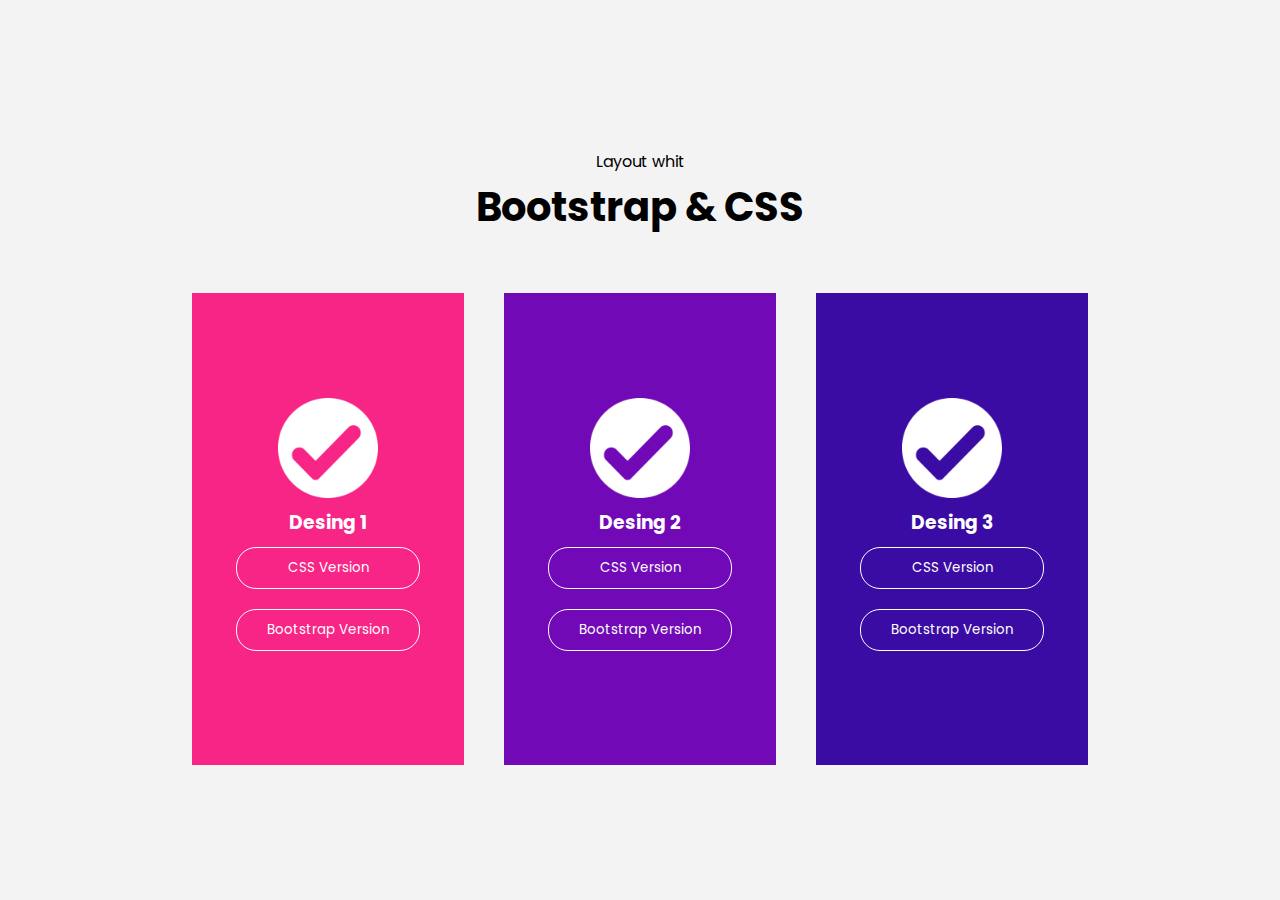
<file: index.html>
<!DOCTYPE html>
<html lang="es">

<head>
    <meta charset="UTF-8">
    <meta name="viewport" content="width=device-width, initial-scale=1.0">
    <link rel="stylesheet" type="text/css" href="styles.css">
    <title>Proyecto - Semana 2</title>
</head>

<body>
    <div class="container">
        <div class="content">
            <div class="layout">
                <div class="header">
                    <div>
                        <p>Layout whit </p><br>
                        <h1>Bootstrap & CSS</h1>
                    </div>
                </div>
                <div class="card pink">
                    <div class="card-body">
                        <div class="card-img">
                            <img src="img/check.png" alt="imagen">
                        </div>
                        <div class="card-text">
                            <h3 class="card-title">Desing 1</h3>
                            <div class="buttons">
                                <button class="btn">
                                    <a href="maquetacion-1/layout-css/index.html">CSS Version</a>
                                </button> <br>
                                <button class="btn">
                                    <a href="maquetacion-1/layout-bootstrap/index.html">Bootstrap Version</a>
                                </button>
                            </div>
                        </div>
                    </div>
                </div>
                <div class="card purple">
                    <div class="card-body">
                        <div class="card-img">
                            <img src="img/check.png" alt="imagen">
                        </div>
                        <div class="card-text">
                            <h3 class="card-title">Desing 2</h3>
                            <div class="buttons">
                                <button class="btn">
                                    <a href="maquetacion-2/layout-css/index.html">CSS Version</a>
                                </button> <br>
                                <button class="btn">
                                    <a href="maquetacion-2/layout-bootstrap/index.html">Bootstrap Version</a>
                                </button>
                            </div>
                        </div>
                    </div>
                </div>
                <div class="card violet">
                    <div class="card-body">
                        <div class="card-img">
                            <img src="img/check.png" alt="imagen">
                        </div>
                        <div class="card-text">
                            <h3 class="card-title">Desing 3</h3>
                            <div class="buttons">
                                <button class="btn">
                                    <a href="maquetacion-3/layout-css/index.html">CSS Version</a>
                                </button> <br>
                                <button class="btn">
                                    <a href="maquetacion-3/layout-bootstrap/index.html">Bootstrap Version</a>
                                </button>
                            </div>
                        </div>
                    </div>
                </div>
            </div>
        </div>
    </div>
</body>

</html>
</file>
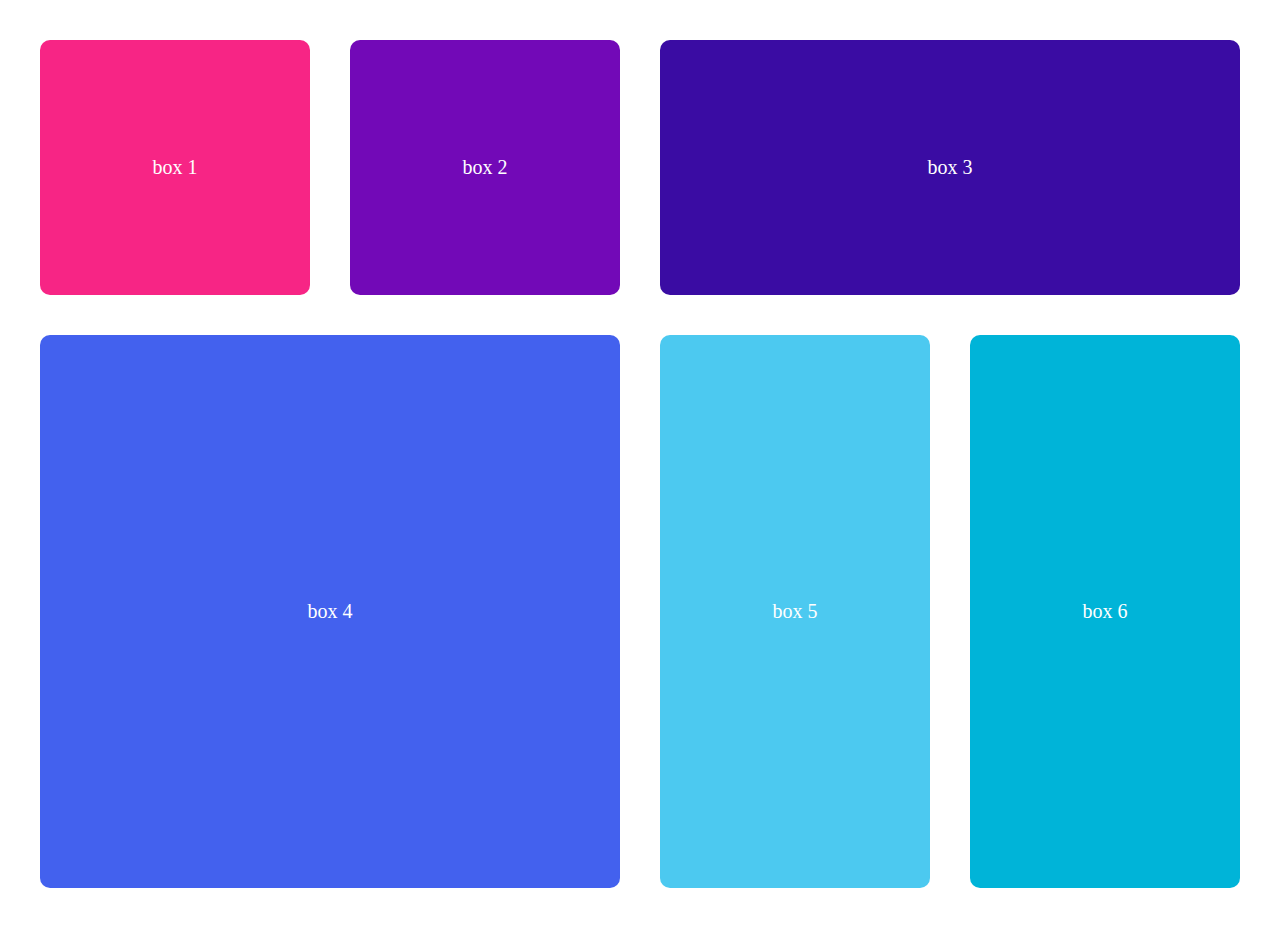
<file: maquetacion-1/layout-css/index.html>
<!DOCTYPE html>
<html lang="es">
<head>
    <meta charset="UTF-8">
    <meta name="viewport" content="width=device-width, initial-scale=1.0">
    <link rel="stylesheet" type="text/css" href="styles.css">
    <title>Layout - CSS 1</title>
</head>
<body>
    <section class="layout">
        <div class="box pink">box 1</div>
        <div class="box purple">box 2</div>
        <div class="box violet">box 3</div>
        <div class="box blue">box 4</div>
        <div class="box sky">box 5</div>
        <div class="box other">box 6</div>
    </section>
</body>
</html>
</file>
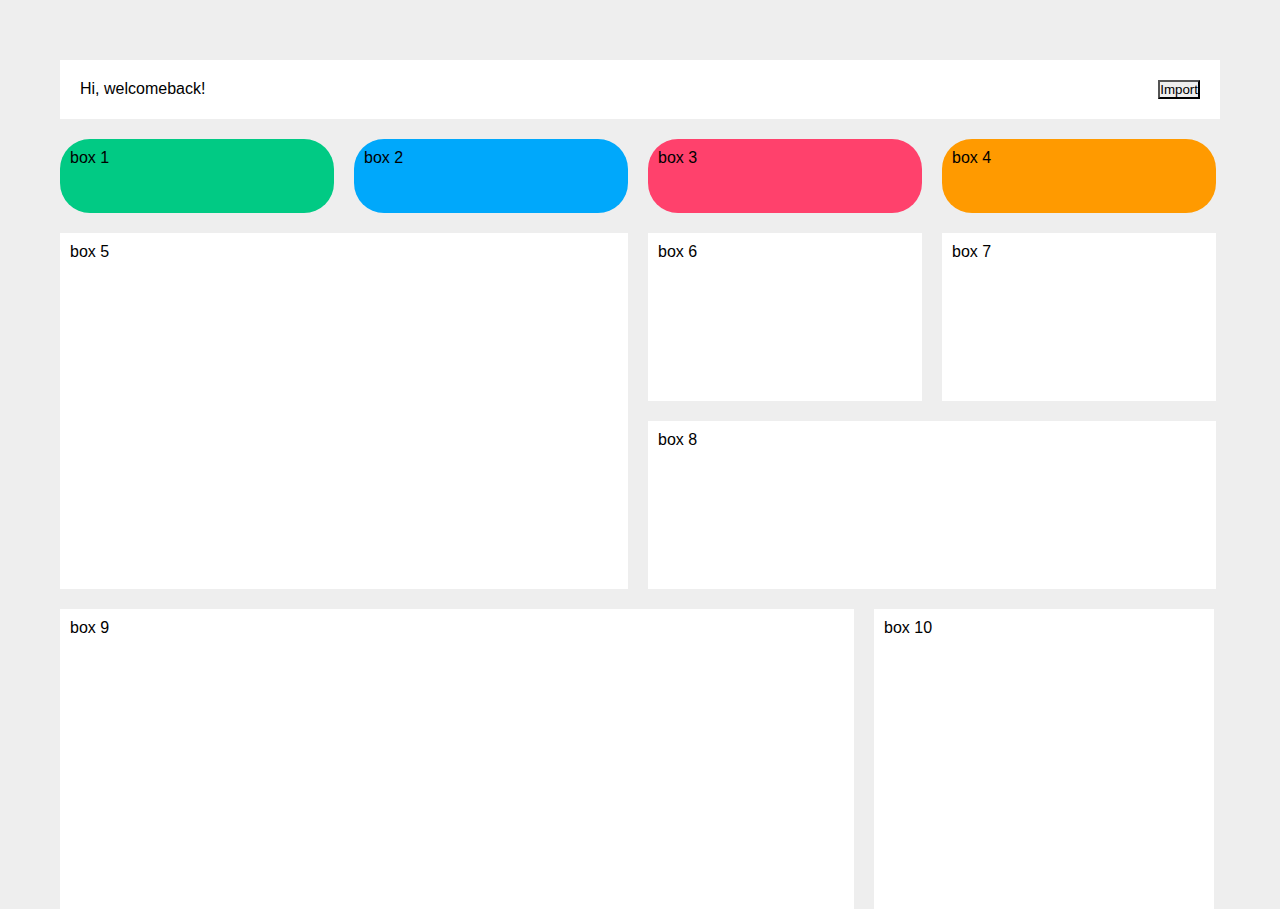
<file: maquetacion-2/layout-css/index.html>
<!DOCTYPE html>
<html lang="es">
<head>
    <meta charset="UTF-8">
    <meta name="viewport" content="width=device-width, initial-scale=1.0">
    <link rel="stylesheet" type="text/css" href="styles.css">
    <title>Layout - CSS 2</title>
</head>
<body>
    <section class="container">
        <nav class="menu">
            Hi, welcomeback!
            <button>Import</button>
        </nav>
        <div class="layout-1">
            <div class="box green border-radius">box 1</div>
            <div class="box blue border-radius">box 2</div>
            <div class="box pink border-radius">box 3</div>
            <div class="box orange border-radius">box 4</div>
            <div class="box gray-1">box 5</div>
            <div class="box gray-2">box 6</div>
            <div class="box gray-3">box 7</div>
            <div class="box gray-4">box 8</div>
        </div>
        <div class="layout-2">
            <div class="box gray-5">box 9</div>
            <div class="box gray-6">box 10</div>
        </div>
    </section>
</body>
</html>
</file>
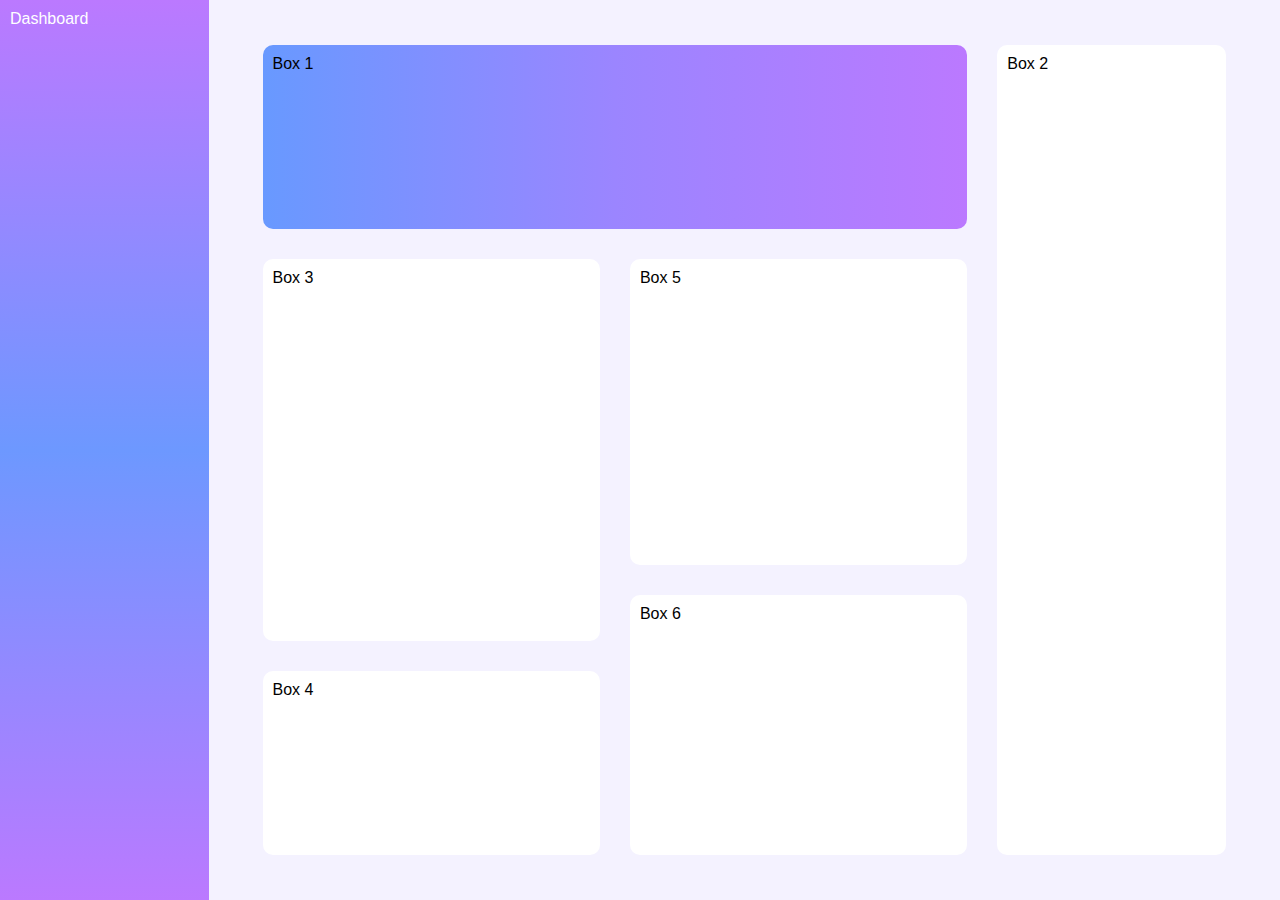
<file: maquetacion-3/layout-css/index.html>
<!DOCTYPE html>
<html lang="es">

<head>
    <meta charset="UTF-8">
    <meta name="viewport" content="width=device-width, initial-scale=1.0">
    <link rel="stylesheet" type="text/css" href="styles.css">
    <title>Layout - CSS 3</title>
</head>

<body>

    <div class="container">
        <div class="dashboard">
            Dashboard
        </div>
        <div class="content">
            <div class="layout">
                <div class="box b-1 bg-linear">Box 1</div>
                <div class="box b-2">Box 2</div>
                <div class="box b-3">Box 3</div>
                <div class="box b-4">Box 4</div>
                <div class="box b-5">Box 5</div>
                <div class="box b-6">Box 6</div>
            </div>
        </div>
    </div>

</body>

</html>
</file>
<file: styles.css>
@import url('https://fonts.googleapis.com/css2?family=Poppins:wght@600&display=swap');

* {
    padding: 0;
    margin: 0;
    font-family: 'Poppins', sans-serif;
    text-align: center;
}

.container {
    height: 100vh;
    display: flex;
    align-items: center;
    justify-content: center;
    background: #f3f3f3;
}

.content {
    width: 70%;
    height: 70%;
    padding: 20px;
}

.layout {
    display: grid;
    grid-gap: 40px;
    grid-template: 2fr 8fr / repeat(3, 1fr);
    height: 100%;
    width: 100%;
}

.header {
    grid-column: 1 / 4;
    display: flex;
    align-items: center;
    justify-content: center;
}

.header h1 {
    font-size: 40px;
    line-height: 1;

}

.header p {
    line-height: 0;

}

.card{
    display: flex;
    align-items: center;
    justify-content: center;
}

.card-body .card-img{
    height: 100px;
}

.card-body .card-img img{
    height: 100%;
}

.card-body .card-title{
    color: white;
    padding-top: 10px;
}

.pink{
    background-color: #f72585;
}

.purple{
    background-color: #7209b7;
}

.violet{
    background-color: #3a0ca3;
}

.btn{
    width: 100%;
    background-color: transparent;
    border: 1px solid white;
    margin: 10px 0;
    padding: 10px;
    border-radius: 20px;
    transition: 500ms;
    cursor: pointer;
}

.btn a{
    text-decoration: none;
    color: white;
    padding: 20px;
}

.btn a:hover{
    color: rgb(0, 0, 0);
}

.btn:hover{
    background-color: white;
}
</file>
<file: maquetacion-1/layout-css/styles.css>
*{
    padding: 0;
    margin: 0;
    text-align: center;
}

.layout{
    display: grid;
    grid-gap: 40px;
    grid-template: 30% 65%/ repeat(4, calc(25% - 30px));
    margin: 20px;
    padding: 20px;
    height: 850px;
}

.layout .box{
    display: flex;
    align-items: center;
    justify-content: center;
    font-size: 20px;
    color: white;
    padding: 20px;
    border-radius: 10px;
}

.pink{
    background: #f72585;
}

.purple{
    background: #7209b7;
}

.violet{
    background: #3a0ca3;
    grid-column: 3 / 5 ;
}

.blue{
    background: #4361ee;
    grid-column: 1 / 3;
}

.sky{
    background: #4cc9f0;
}

.other{
    background: #00b4d8;
}
</file>
<file: maquetacion-2/layout-css/styles.css>
*{
    padding: 0;
    margin: 0;
    background: #eee;
    font-family: sans-serif;
}

.container{
    margin: 40px;
    padding: 20px;
    height: 750px;
}

.menu{
    display: flex;
    justify-content: space-between;
    background: white;
    padding: 20px;
    margin-bottom: 20px;
}

.layout-1{
    display: grid;
    grid-gap: 20px;
    grid-template: repeat(5, 1fr) / repeat(8, calc(12.5% - 18px)) ;
    height: 60%;
}

.layout-2{
    display: grid;
    grid-gap: 20px;
    grid-template: repeat(1, 1fr) / calc(70% - 18px) calc(30% - 8px);
    height: 40%;
    margin-top: 20px;
}

.box{
    padding: 10px;
    background: white;
}

.border-radius{
    border-radius: 30px;
}

.green{
    background: #01CA84;
    grid-column: 1 / 3;
}

.blue{
    background: #00A8FB;
    grid-column: 3 / 5;
}

.pink{
    background: #FF416C;
    grid-column: 5 / 7;
}

.orange{
    background: #FF9A00;
    grid-column: 7 / 9;
}

.gray-1{
    grid-area: 2 / 1 / 6 / 5;
}

.gray-2{
    grid-area: 2 / 5 / 4 / 7;
}

.gray-3{
    grid-area: 2 / 7 / 4 / 9;
}

.gray-4{
    grid-area: 4 / 5 / 6 / 9;
}
</file>
<file: maquetacion-3/layout-css/styles.css>
*{
    padding: 0;
    margin: 0;
    font-family: sans-serif;
}

.container{
    display: flex;
    height: 100vh;
}

.dashboard{
    padding: 10px;
    width: 15%;
    color: white;
    background: linear-gradient(#BB79FF, #6D98FF,#BB79FF );
}

.content{
    display: flex;
    align-items: center;
    justify-content: center;
    width: 85%;
    background: #F4F2FF;
}

.layout{
    display: grid;
    grid-gap: 30px;
    grid-template: 2fr 2fr 1fr 0.5fr 2fr / 35% 35% calc(30% - 60px);
    width: 90%;
    height: 90%;
}

.box{
    padding: 10px;
    border-radius: 10px;
    background: white;
}

.b-1{
    grid-column: 1 / 3;
    background: linear-gradient(to left, #BB79FF, #9B85FF,#6899FF );
}

.b-2{
    grid-area: 1 / 3 / 6 / 4;
}

.b-3{
    grid-area: 2 / 1 / 5 / 2;
}

.b-4{
    grid-area: 5 / 1 / 6 / 2;
}

.b-5{
    grid-area: 2 / 2 / 4 / 3;
}

.b-6{
    grid-area: 4 / 2 / 6 / 3;
}
</file>
